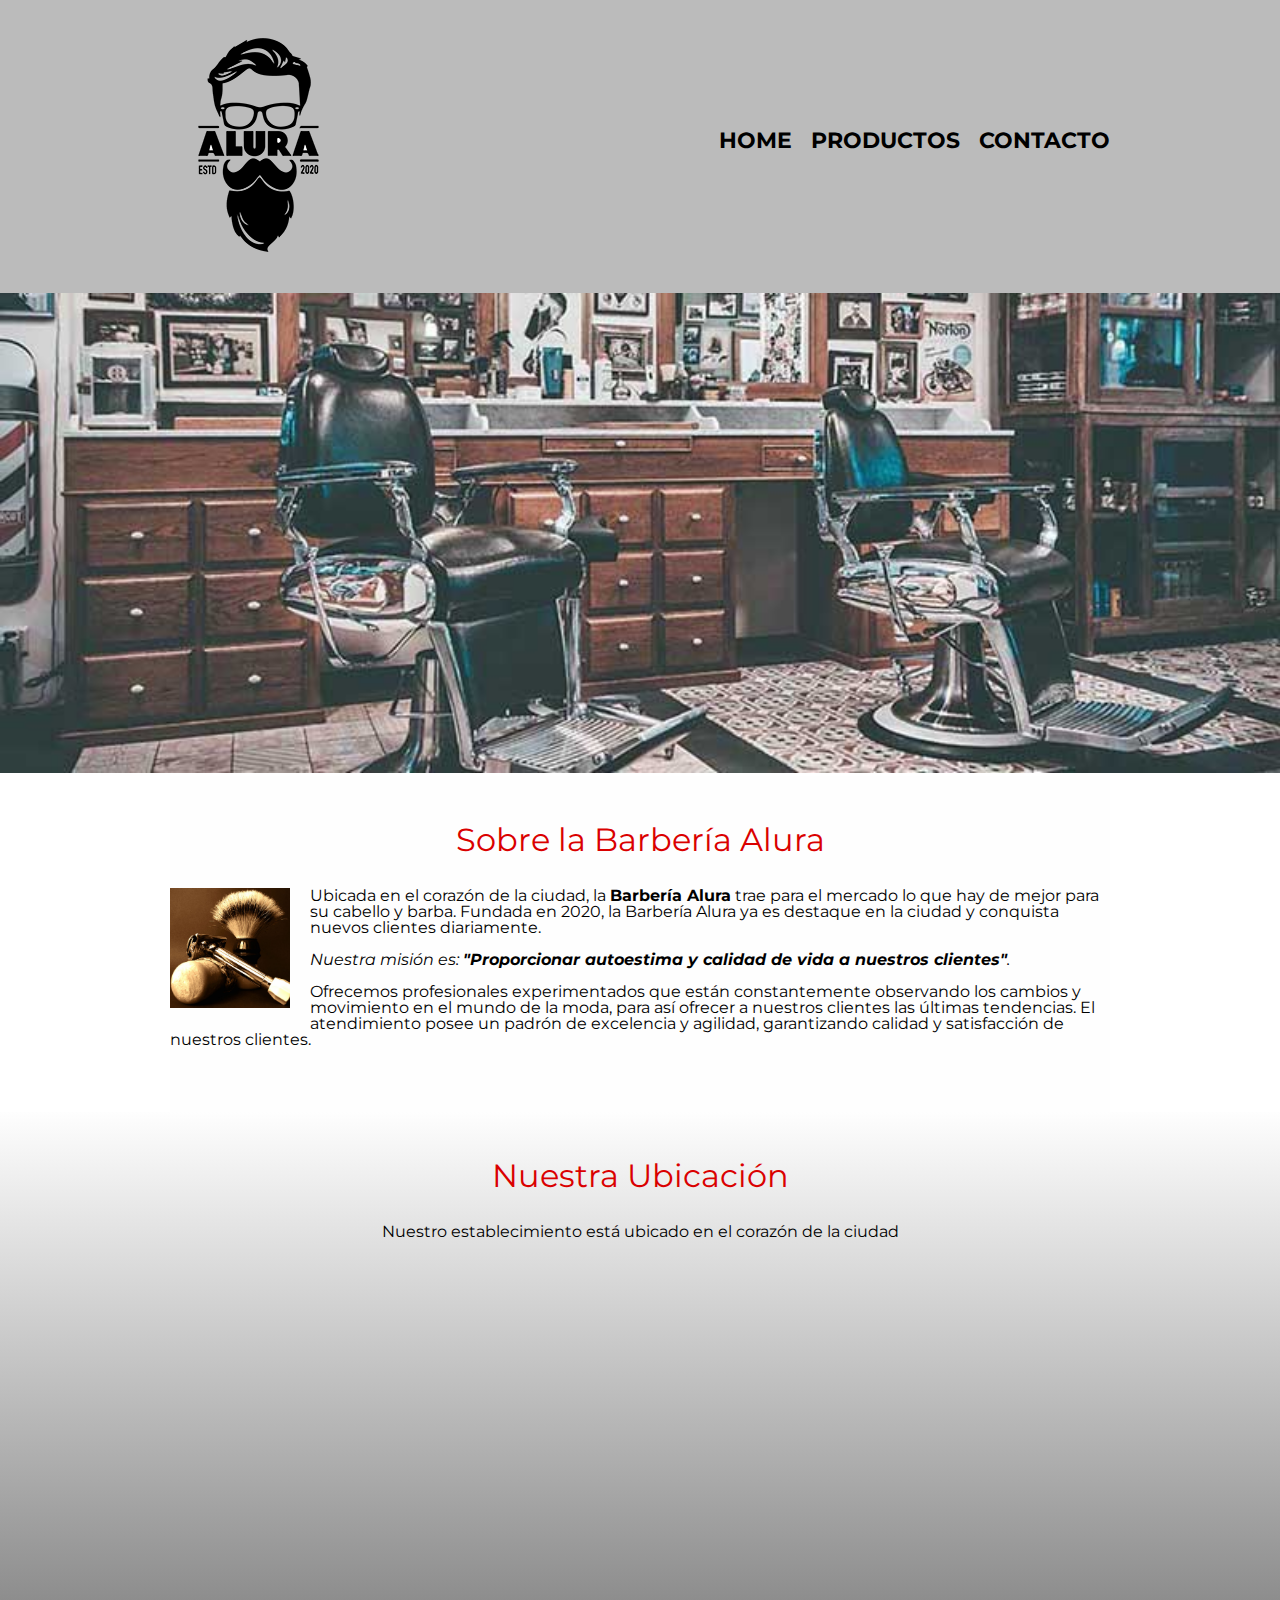
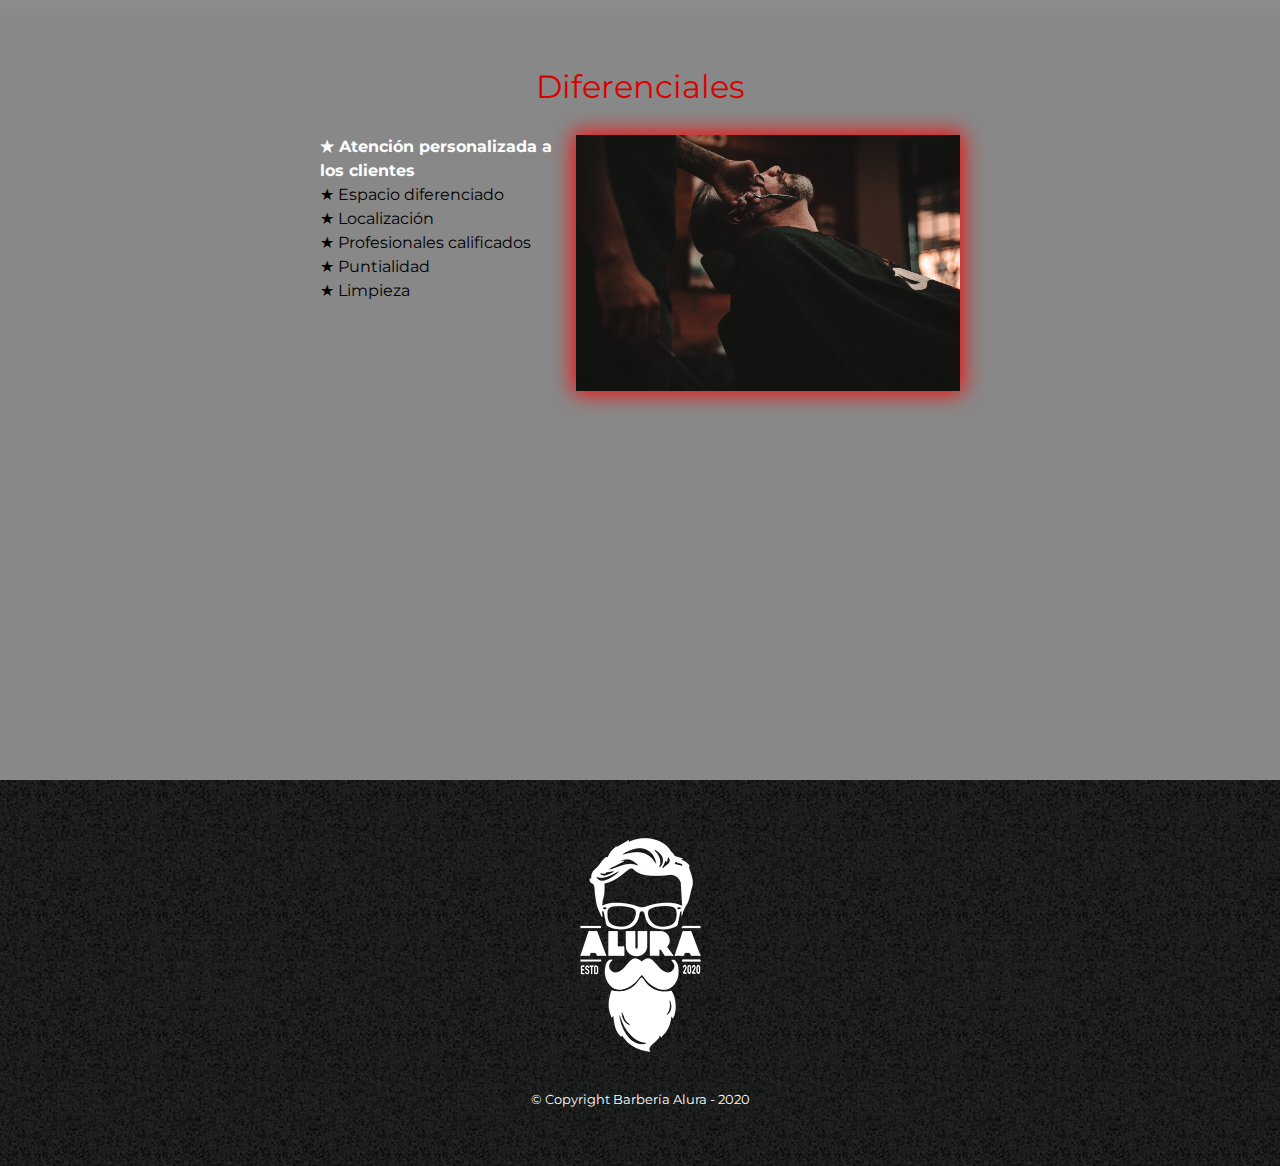
<file: index.html>
<!DOCTYPE html>

<html lang="es">
    
    <head>
        <meta name="viewport" content="width=device-width">        
        <meta charset="UTF-8"> 
        <title>Barbería Alura</title>
        <link rel="stylesheet" href="./reset.css">
        <link rel="stylesheet" href="./style.css">
        <link rel="preconnect" href="https://fonts.googleapis.com">
        <link rel="preconnect" href="https://fonts.googleapis.com">
        <link rel="preconnect" href="https://fonts.gstatic.com" crossorigin>
        <link href="https://fonts.googleapis.com/css2?family=Montserrat:wght@300&display=swap" rel="stylesheet">
    </head>

    <body>

        <header>
            <div class="caja">
                <h1><img src="./imagenes/logo.png" alt="Logo de la Barbería Alura"></h1>
                <nav>
                    <ul>
                        <li><a href="./index.html">Home</a></li>
                        <li><a href="./productos.html">Productos</a></li>
                        <li><a href="./contacto.html">Contacto</a></li>
                    </ul>
                </nav>
            </div>
        </header>

        <img class="banner" src="./banner/banner.jpg">
        
        <main>            
            <section class="principal">

                <h2 class="titulo-principal">Sobre la Barbería Alura</h2>

                <img class="utensilios" src="./imagenes/utensilios.jpg" alt="UTENSILIOS DE UN BARBERO" >

                <p>Ubicada en el corazón de la ciudad, la <strong>Barbería Alura</strong> trae para el mercado lo que hay de mejor para su cabello y barba. Fundada en 2020, la Barbería Alura ya es destaque en la ciudad y conquista nuevos clientes diariamente.</p>

                <p id="mision"><em>Nuestra misión es: <strong>"Proporcionar autoestima y calidad de vida a nuestros clientes"</strong>.</em></p>

                <p>Ofrecemos profesionales experimentados que están constantemente observando los cambios y movimiento en el mundo de la moda, para así ofrecer a nuestros clientes las últimas tendencias. El atendimiento posee un padrón de excelencia y agilidad, garantizando calidad y satisfacción de nuestros clientes.</p> 

            </section>

            <section class="mapa">
                <h3 class="titulo-principal">Nuestra Ubicación</h3>
                <p>Nuestro establecimiento está ubicado en el corazón de la ciudad</p>

                <div class="mapa-contenido">
                <iframe src="https://www.google.com/maps/embed?pb=!1m18!1m12!1m3!1d15130.825173156189!2d-69.86937493085863!3d18.542170056935923!2m3!1f0!2f0!3f0!3m2!1i1024!2i768!4f13.1!3m3!1m2!1s0x8eaf88aa72c2aa47%3A0x470a1f2ccdf99935!2sHipermercados%20Ol%C3%A9!5e0!3m2!1ses!2sdo!4v1657044571033!5m2!1ses!2sdo" width="100%" height="300" style="border:0;" allowfullscreen="" loading="lazy" referrerpolicy="no-referrer-when-downgrade"></iframe>
                </div>
            </section>

            <section class="diferenciales">

                <h3 class="titulo-principal">Diferenciales</h3>
            
                <div class="contenido-diferenciales">
                    <ul class="lista-diferenciales">
                        <li class="items">Atención personalizada a los clientes</li>
                        <li class="items">Espacio diferenciado</li>
                        <li class="items">Localización</li>
                        <li class="items">Profesionales calificados</li>
                        <li class="items">Puntialidad</li>
                        <li class="items">Limpieza</li>
                        <!-- TENEMOS QUE JUNTAR LAS DOS ETIQUETAS PARA QUE EL INLINE BLOCK FUNCIONE -->
                    </ul><img src="./diferenciales/diferenciales.jpg" class="imagen-diferenciales">
                </div>

                <div class="video">
                    <iframe width="100%" height="315" src="https://www.youtube.com/embed/wcVVXUV0YUY" title="YouTube video player" frameborder="0" allow="accelerometer; autoplay; clipboard-write; encrypted-media; gyroscope; picture-in-picture" allowfullscreen></iframe>
                </div>

            </section>

            
        </main>
        <footer>
            <img src="./imagenes/logo-blanco.png">
            <p class="copyright">&copy Copyright Barbería Alura - 2020</p>
        </footer>
        
    </body>
</html>
</file>
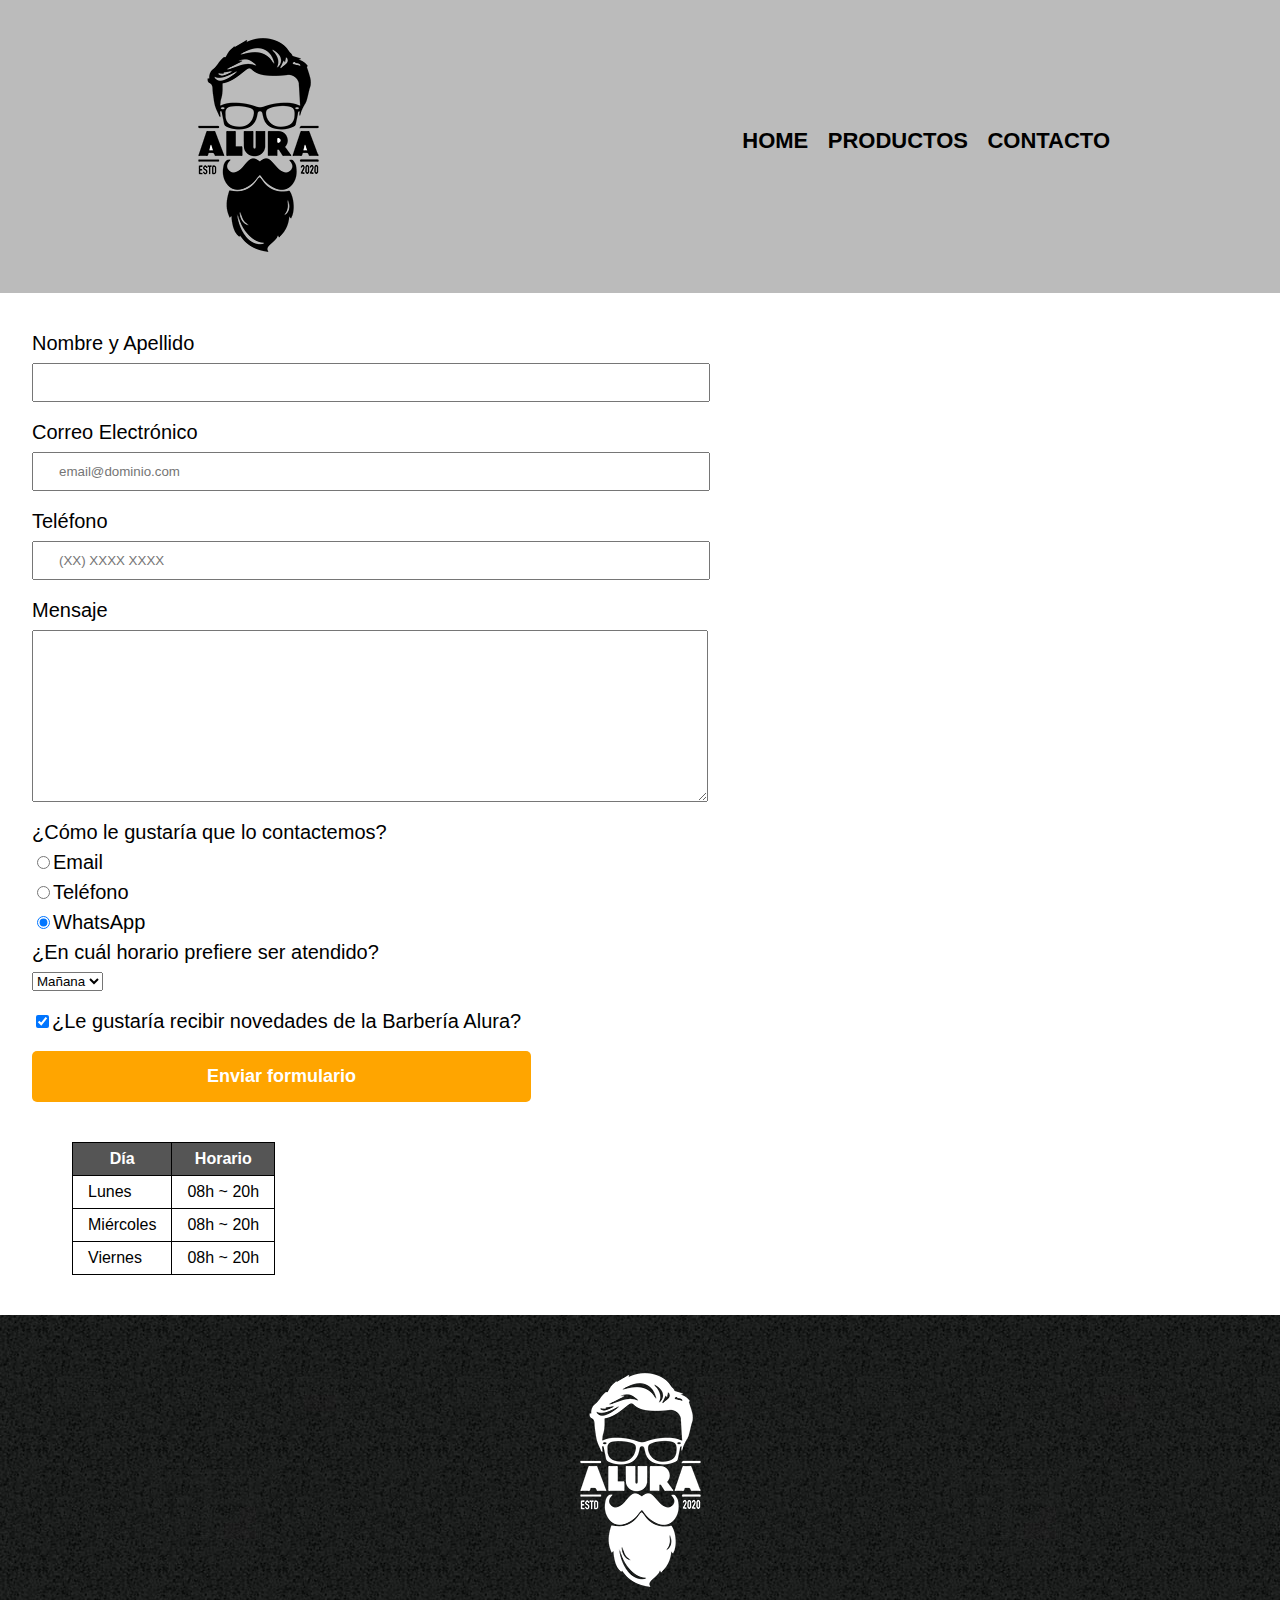
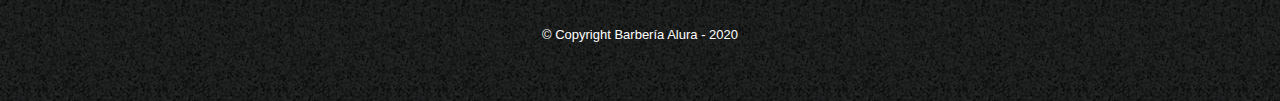
<file: contacto.html>
<!DOCTYPE html>

<html>
    <head>
        <meta charset="UTF-8">
        <title>Contacto - Barbería Alura</title>
        <link rel="stylesheet" href="reset.css">
        <link rel="stylesheet" href="style.css">
    </head>
    <body>
        <header>
            <div class="caja">
                <h1><img src="imagenes/logo.png" alt="Logo de la Barbería Alura"></h1>
                <nav>
                    <ul>
                        <li><a href="index.html">Home</a></li>
                        <li><a href="productos.html">Productos</a></li>
                        <li><a href="contacto.html">Contacto</a></li>
                    </ul>
                </nav>
            </div>
        </header>
        <main id="container-form">
            <form>
                <label for="nombreapellido">Nombre y Apellido</label>
                <input type="text" id="nombreapellido" class="input-padron" required>

                <label for="correoelectronico">Correo Electrónico</label>
                <input type="email" id="correoelectronico" class="input-padron" required placeholder="email@dominio.com">

                <label for="telefono">Teléfono</label>
                <input type="tel" id="telefono" class="input-padron" required placeholder="(XX) XXXX XXXX">

                <label for="mensaje">Mensaje</label>
                <textarea cols="70" rows="10" id="mensaje" class="input-padron" required></textarea>
                
                <fieldset>
                    <legend>¿Cómo le gustaría que lo contactemos?</legend>

                    <label for="radio-email"><input type="radio" name="contacto" value="email" id="radio-email">Email</label>
                    
                    <label for="radio-telefono"><input type="radio" name="contacto" value="telefono" id="radio-telefono">Teléfono</label>
                    
                    <label for="radio-whatsapp"><input type="radio" name="contacto" value="whatsapp" id="radio-whatsapp" checked>WhatsApp</label>
                    
                </fieldset>
               
                <fieldset>
                    <legend>¿En cuál horario prefiere ser atendido?</legend>
                    <select>
                        <option>Mañana</option>
                        <option>Tarde</option>
                        <option>Noche</option>
                    </select>
                </fieldset>
                
                <label class="checkbox"><input type="checkbox" checked>¿Le gustaría recibir novedades de la Barbería Alura?</label>                
                
                <input type="submit" value="Enviar formulario" class="enviar">

            </form>

            <table>
                <thead>
                    <tr>
                        <th>Día</th>
                        <th>Horario</th>
                    </tr>
                </thead>
                <tbody>
                    <tr>
                        <td>Lunes</td>
                        <td>08h ~ 20h</td>
                    </tr>
                    <tr>
                        <td>Miércoles</td>
                        <td>08h ~ 20h</td>
                    </tr>
                    <tr>
                        <td>Viernes</td>
                        <td>08h ~ 20h</td>
                    </tr>
                </tbody>
            </table>
        </main>
        <footer>
            <img src="imagenes/logo-blanco.png"  alt="Logo de la Barbería Alura">
            <p class="copyright">&copy Copyright Barbería Alura - 2020</p>
        </footer>
    </body>
</html>
</file>
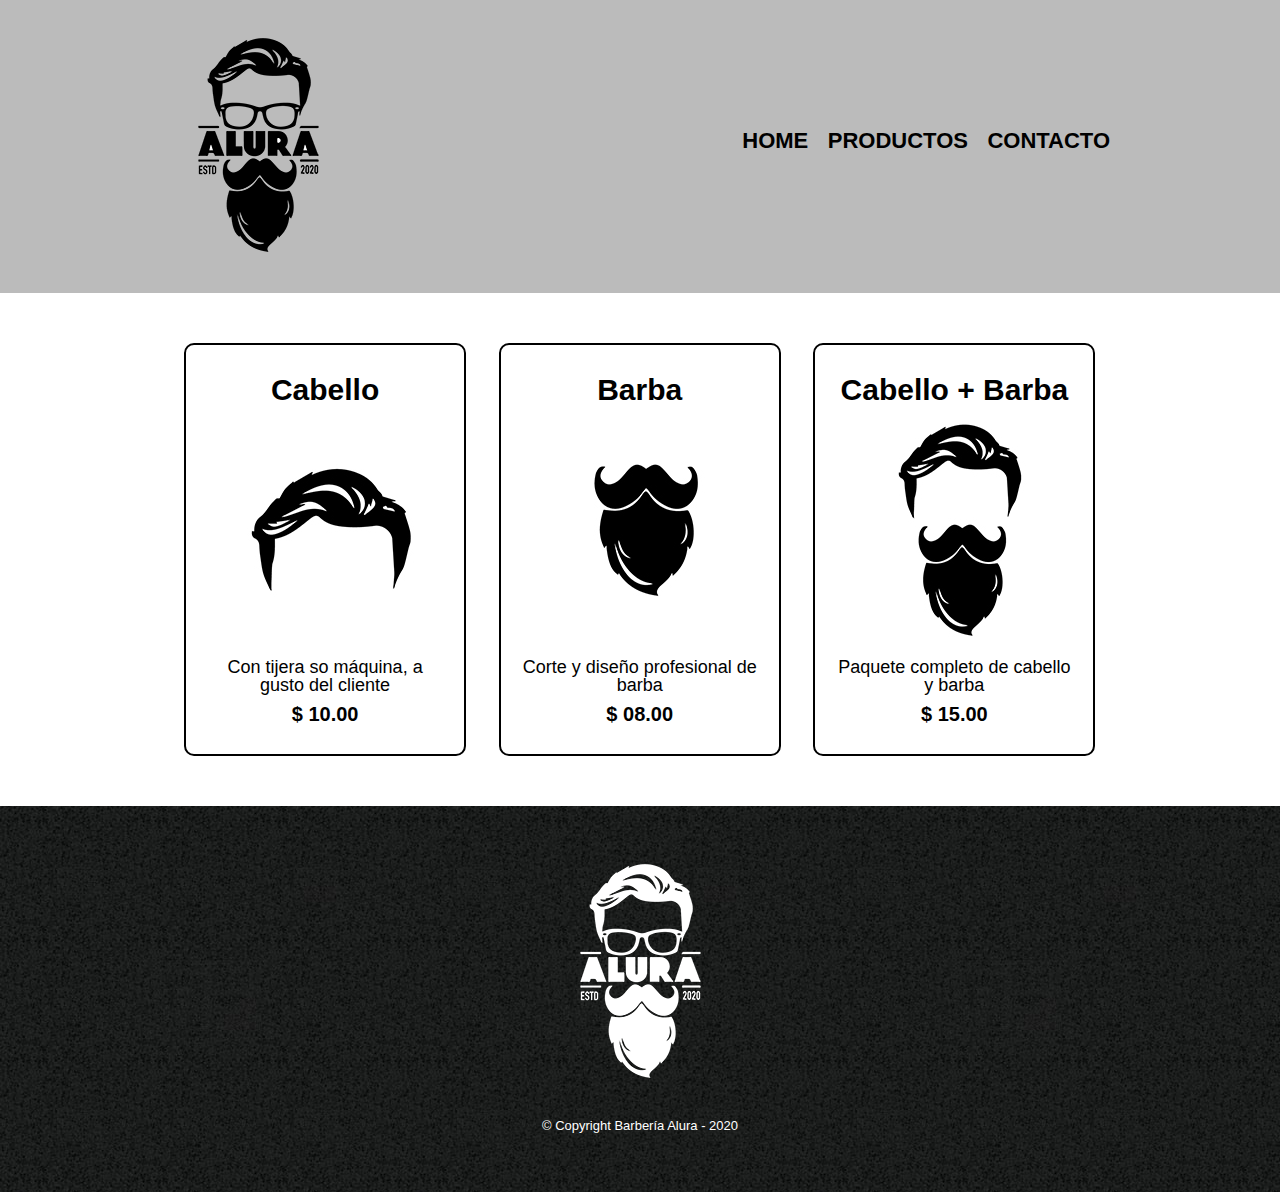
<file: productos.html>
<!DOCTYPE html>

<html>
    <head>
        <meta charset="UTF-8">
        <title>Productos - Barbería Alura</title>
        <link rel="stylesheet" href="./reset.css">
        <link rel="stylesheet" href="./style.css">
    </head>
    
    <body>
        <header>
            <div class="caja">
                <h1><img src="./imagenes/logo.png"></h1>
                <nav>
                    <ul>
                        <li><a href="./index.html">Home</a></li>
                        <li><a href="./productos.html">Productos</a></li>
                        <li><a href="./contacto.html">Contacto</a></li>
                    </ul>
                </nav>
            </div>
        </header>

        <main>
            <ul class="productos">
                <li>
                    <h2>Cabello</h2>
                    <img src="./imagenes/cabello.jpg">
                    <p class="producto-descripcion">Con tijera so máquina, a gusto del cliente</p>
                    <p class="producto-precio">$ 10.00</p>
                </li>
                <li>
                    <h2>Barba</h2>
                    <img src="./imagenes/barba.jpg">
                    <p class="producto-descripcion">Corte y diseño profesional de barba</p>
                    <p class="producto-precio">$ 08.00</p>
                </li>
                <li>
                    <h2>Cabello + Barba</h2>
                    <img src="./imagenes/cabello+barba.jpg">
                    <p class="producto-descripcion">Paquete completo de cabello y barba</p>
                    <p class="producto-precio">$ 15.00</p>
                </li>
            </ul>
        </main>

        <footer>
            <img src="./imagenes/logo-blanco.png">
            <p class="copyright">&copy Copyright Barbería Alura - 2020</p>
        </footer>
    </body>
</html>
</file>
<file: style.css>
body
{
        font-family: 'Montserrat', sans-serif;  
        
}

header {
    background-color: #BBBBBB;
    padding: 20px 0;
}

.caja{
    width: 940px;
    position: relative;
    margin: 0 auto;
}

nav{
    position: absolute;
    top:110px;
    right: 0;
}

nav li{
    display: inline;
    margin: 0 0 0 15px;
}

nav a{
    text-transform: uppercase;
    color: #000000;
    font-weight: bold;
    font-size: 22px;
    text-decoration: none;
}

nav a:hover{
    color: #c78c19;
    text-decoration: underline;
}

.productos{
    width: 940px;
    margin: 0 auto;
    padding: 50px;
}


.productos li{
    display: inline-block;
    text-align: center;
    width: 30%;
    vertical-align: top;
    margin: 0 1.5%;
    padding: 30px 20px;
    box-sizing: border-box;
    border: 2px solid #000000;
    border-radius: 10px;
}

.productos li:hover{
    border-color:#c78c19;
}

.productos li:active{
    border-color:#088c19;
}

.productos h2{
    font-size: 30px;
    font-weight: bold;
}

.productos li:hover h2{
    font-size: 33px;
}

.producto-descripcion{
    font-size: 18px;
}

.producto-precio{
    font-size: 20px;
    font-weight: bold;
    margin-top:10px;
}

footer{
    text-align: center;
    background: url(imagenes/bg.jpg);
    padding:40px;
}

.copyright{
    color:#FFFFFF;
    font-size: 13px;
    margin:20px;
}


form{
    margin: 40px 0;
}

form label, form legend{
    display: block;
    font-size: 20px;
    margin: 0 0 10px;
}

.input-padron{
    display: block;
    margin: 0 0 20px;
    padding: 10px 25px;
    width: 50%;
}

.checkbox{
    margin:20px 0;
}

.enviar{
    width: 40%;
    padding: 15px 0;
    font-size: 18px;
    font-weight: bold;
    color:white;
    background: orange;
    border:none;
    border-radius: 5px;
    transition: 1s all;
    cursor:pointer;
}

.enviar:hover{
    background: darkorange;
    transform: scale(1.2);
}

table{
    margin: 40px 40px;
}

thead{
    background: #555555;
    color:white;
    font-weight: bold;
}

td,th{
    border: 1px solid #000000;
    padding: 8px 15px;
}


/* CSS PARA NUESTRA PAGINA INICIAL */



.banner
{
    width: 100%;
}


.principal
{
    background-color: #FEFEFE;
    padding: 3em 0;
    width: 940px;
    margin: 0 auto;  
}

.titulo-principal
{
    text-align: center;
    font-size: 2em;
    margin: 0 0 1em 0;
    clear: left;
    color: rgba(218,0,0,1);    
}



.utensilios
{
    width: 120px;
    float: left; 
    margin: 0 20px 20px 0;   
}

.principal p
{
    margin: 0 0 1em;
}

.principal strong 
{
    font-weight: bold;
}

.principal em
{
    font-style: italic;
}

.mapa
{
    padding: 3em 0;
    /* background: linear-gradient(90deg,orange 35%, blue, red); */
    /* background: radial-gradient(orange 35%, blue, red); */
    background: linear-gradient(#fefefe, #888);
}

.mapa p
{
    margin: 0 0 2em;
    text-align: center;    
}

.mapa-contenido
{
    width: 940px;
    margin: 0 auto;
}

.diferenciales
{
    padding: 3em 0;
    background-color: #888;
    /* SOMBRAS INTERNAS CON LA PROPIEDAD INSET */
    /* box-shadow: inset 0 0 30px red; */
}

.contenido-diferenciales
{
    width: 640px;
    margin: 0 auto;
}


.lista-diferenciales
{
    width: 40%;
    display: inline-block;
    vertical-align: top;
}

ul.lista-diferenciales li:first-child
{
    font-weight: bolder;
    color: white;
}

ul li.items::before
{
    content: "\2605           ";
}

.items
{
    line-height: 1.5;
}

.imagen-diferenciales
{
    width: 60%;    
    box-shadow: 0px 0px 20px 2px red ;
    transition: 400ms;
    
}

img.imagen-diferenciales:hover
{
    opacity: 0.3;
    cursor: pointer;
    
}


.video
{
    width: 560px;
    margin: 10px auto;
    
}

@media screen and (max-width:480px) 
{
    h1
    {
        text-align: center;
    }

    nav
    {
        position: static;
        text-align: center;
    }

    p 
    {
        padding: 0 25px;
        text-align: justify;
    }

    .caja, .principal, .mapa-contenido, .contenido-diferenciales, .video
    {
        width: auto;    
    }

    .lista-diferenciales
    {
        display: block;        
        margin: 0 auto;
    }

    ul li:last-child
    {
        margin-bottom: 20px;
    }

    img.imagen-diferenciales
    {
        width: 90%;
        display: block;
        margin: 0 auto;
    }

    
}

main#container-form{
    padding-left: 2rem;
}
</file>
